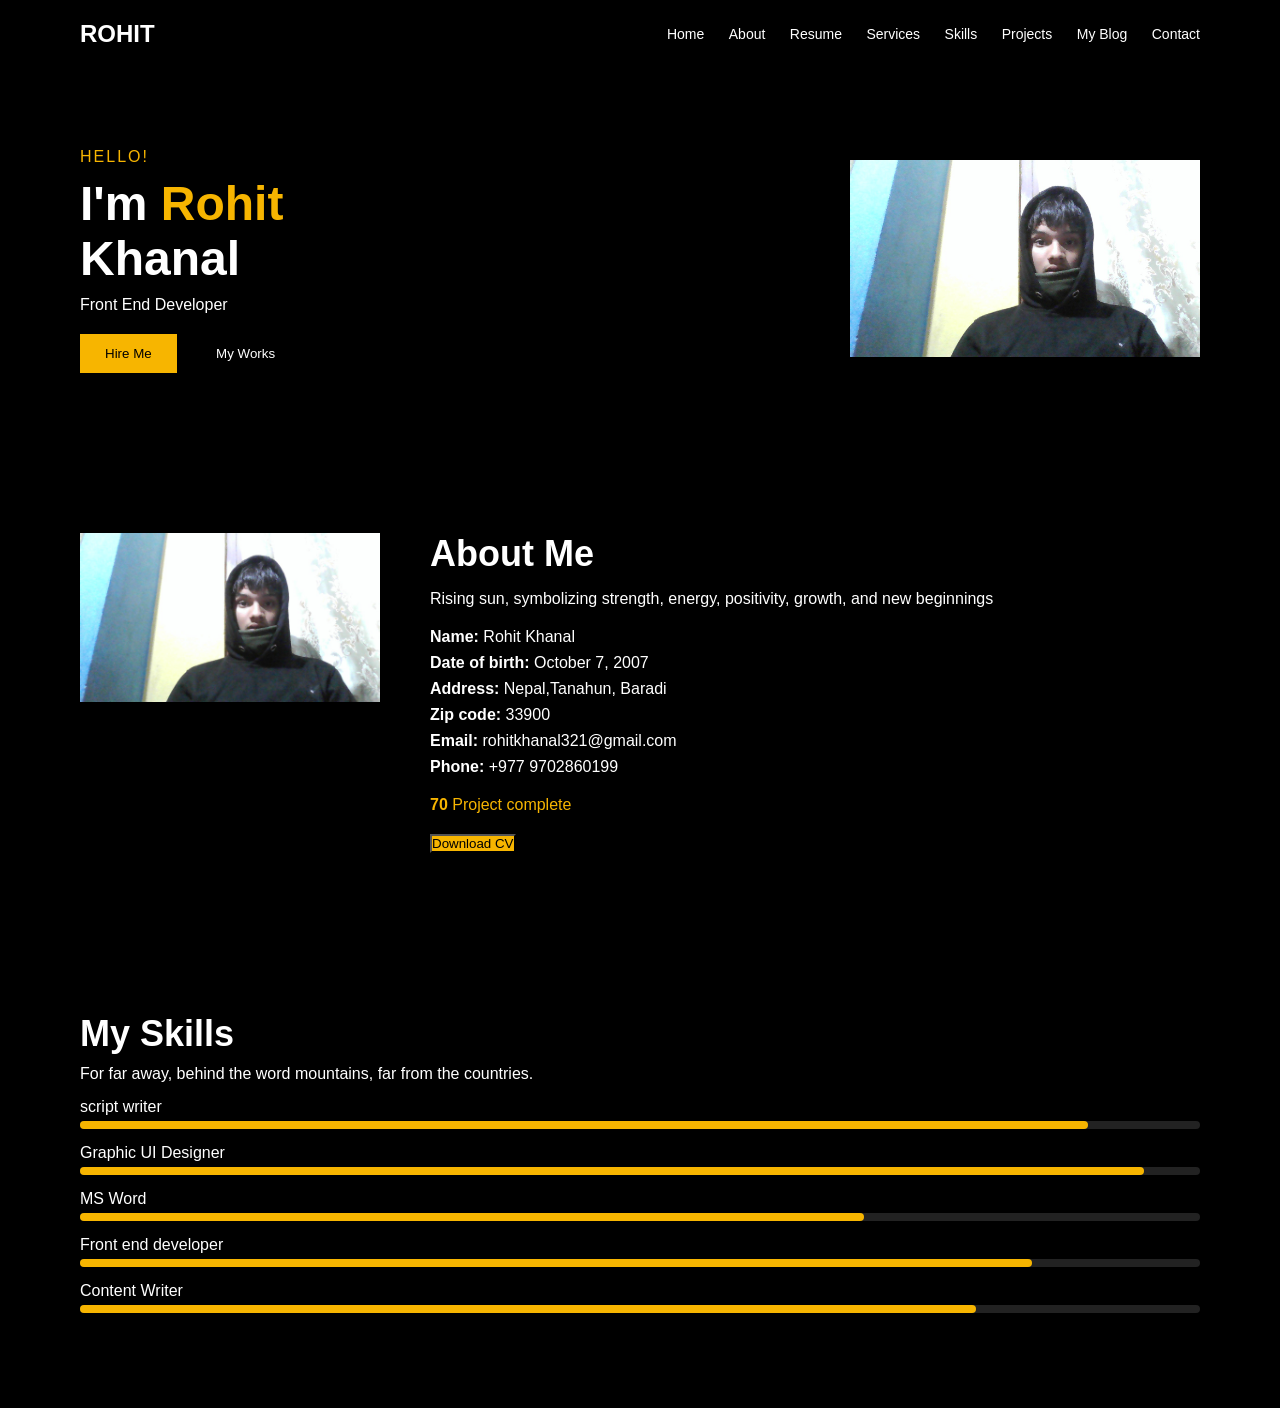
<file: index.html>
<!DOCTYPE html>
<html lang="en">
<head>
    <meta charset="UTF-8">
    <title>Rohit Khanal | Portfolio</title>
    <link rel="stylesheet" href="style.css">
</head>
<body>

    <!-- NAVBAR -->
    <header class="navbar">
        <h2 class="logo">ROHIT</h2>
        <nav>
            <a href="#home">Home</a>
            <a href="#about">About</a>
            <a href="#resume">Resume</a>
            <a href="#services">Services</a>
            <a href="#skills">Skills</a>
            <a href="#projects">Projects</a>
            <a href="#blog">My Blog</a>
            <a href="#contact">Contact</a>
        </nav>
    </header>

    <!-- HERO SECTION -->
    <section class="hero" id="home">
        <div class="hero-text">
            <p class="hello">HELLO!</p>
            <h1>I'm <span>Rohit</span><br>Khanal</h1>
            <p class="role">Front End Developer</p>
            <div class="buttons">
                <button class="btn primary">Hire Me</button>
                <button class="btn secondary">My Works</button>
            </div>
        </div>
        <div class="hero-img">
            <img src="WIN_20251225_21_08_25_Pro.jpg" alt="Profile Image">
        </div>
    </section>

    <!-- ABOUT SECTION -->
    <section class="about" id="about">
        <div class="about-img">
            <img src="WIN_20251225_21_08_25_Pro.jpg" alt="About Image">
        </div>
        <div class="about-text">
            <h2>About Me</h2>
            <p>
               Rising sun, symbolizing strength, energy, positivity, growth, and new beginnings
            </p>

            <ul>
                <li><strong>Name:</strong> Rohit Khanal</li>
                <li><strong>Date of birth:</strong> October 7, 2007</li>
                <li><strong>Address:</strong> Nepal,Tanahun, Baradi</li>
                <li><strong>Zip code:</strong> 33900</li>
                <li><strong>Email:</strong> rohitkhanal321@gmail.com</li>
                <li><strong>Phone:</strong> +977 9702860199</li>
            </ul>

            <p class="projects"><strong>70</strong> Project complete</p>
            <button class="btn primary">Download CV</button>
        </div>
    </section>

    <!-- SKILLS SECTION -->
    <section class="skills" id="skills">
        <h2>My Skills</h2>
        <p>For far away, behind the word mountains, far from the countries.</p>

        <div class="skill">
            <span>script writer</span>
            <div class="progress"><div style="width:90%"></div></div>
        </div>

        <div class="skill">
            <span>Graphic UI Designer</span>
            <div class="progress"><div style="width:95%"></div></div>
        </div>

        <div class="skill">
            <span>MS Word</span>
            <div class="progress"><div style="width:70%"></div></div>
        </div>

        <div class="skill">
            <span>Front end developer</span>
            <div class="progress"><div style="width:85%"></div></div>
        </div>

        
        <div class="skill">
            <span>Content Writer</span>
            <div class="progress"><div style="width:80%"></div></div>
        </div>
    </section>

</body>
</html>
</file>
<file: style.css>
* {
    margin: 0;
    padding: 0;
    box-sizing: border-box;
    font-family: Arial, sans-serif;
}

body {
    background: #000;
    color: #fff;
}

/* NAVBAR */
.navbar {
    display: flex;
    justify-content: space-between;
    align-items: center;
    padding: 20px 80px;
}

.navbar a {
    color: #fff;
    margin-left: 20px;
    text-decoration: none;
    font-size: 14px;
}

.navbar a:hover {
    color: #f7b500;
}

/* HERO */
.hero {
    display: flex;
    align-items: center;
    justify-content: space-between;
    padding: 80px;
}

.hero-text .hello {
    color: #f7b500;
    letter-spacing: 2px;
}

.hero-text h1 {
    font-size: 48px;
    margin: 10px 0;
}

.hero-text h1 span {
    color: #f7b500;
}

.role {
    margin-bottom: 20px;
}

.buttons .btn {
    padding: 12px 25px;
    border: none;
    margin-right: 10px;
    cursor: pointer;
}

.primary {
    background: #f7b500;
    color: #000;
}

.secondary {
    background: transparent;
    border: 1px solid #fff;
    color: #fff;
}

.hero-img img {
    width: 350px;
}

/* ABOUT */
.about {
    display: flex;
    padding: 80px;
    gap: 50px;
}

.about-img img {
    width: 300px;
}

.about-text h2 {
    font-size: 36px;
    margin-bottom: 15px;
}

.about-text ul {
    list-style: none;
    margin: 20px 0;
}

.about-text ul li {
    margin-bottom: 8px;
}

.projects {
    margin: 20px 0;
    color: #f7b500;
}

/* SKILLS */
.skills {
    padding: 80px;
}

.skills h2 {
    font-size: 36px;
    margin-bottom: 10px;
}

.skill {
    margin: 15px 0;
}

.skill span {
    display: block;
    margin-bottom: 5px;
}

.progress {
    background: #222;
    height: 8px;
    border-radius: 5px;
}

.progress div {
    height: 100%;
    background: #f7b500;
    border-radius: 5px;
}
</file>
